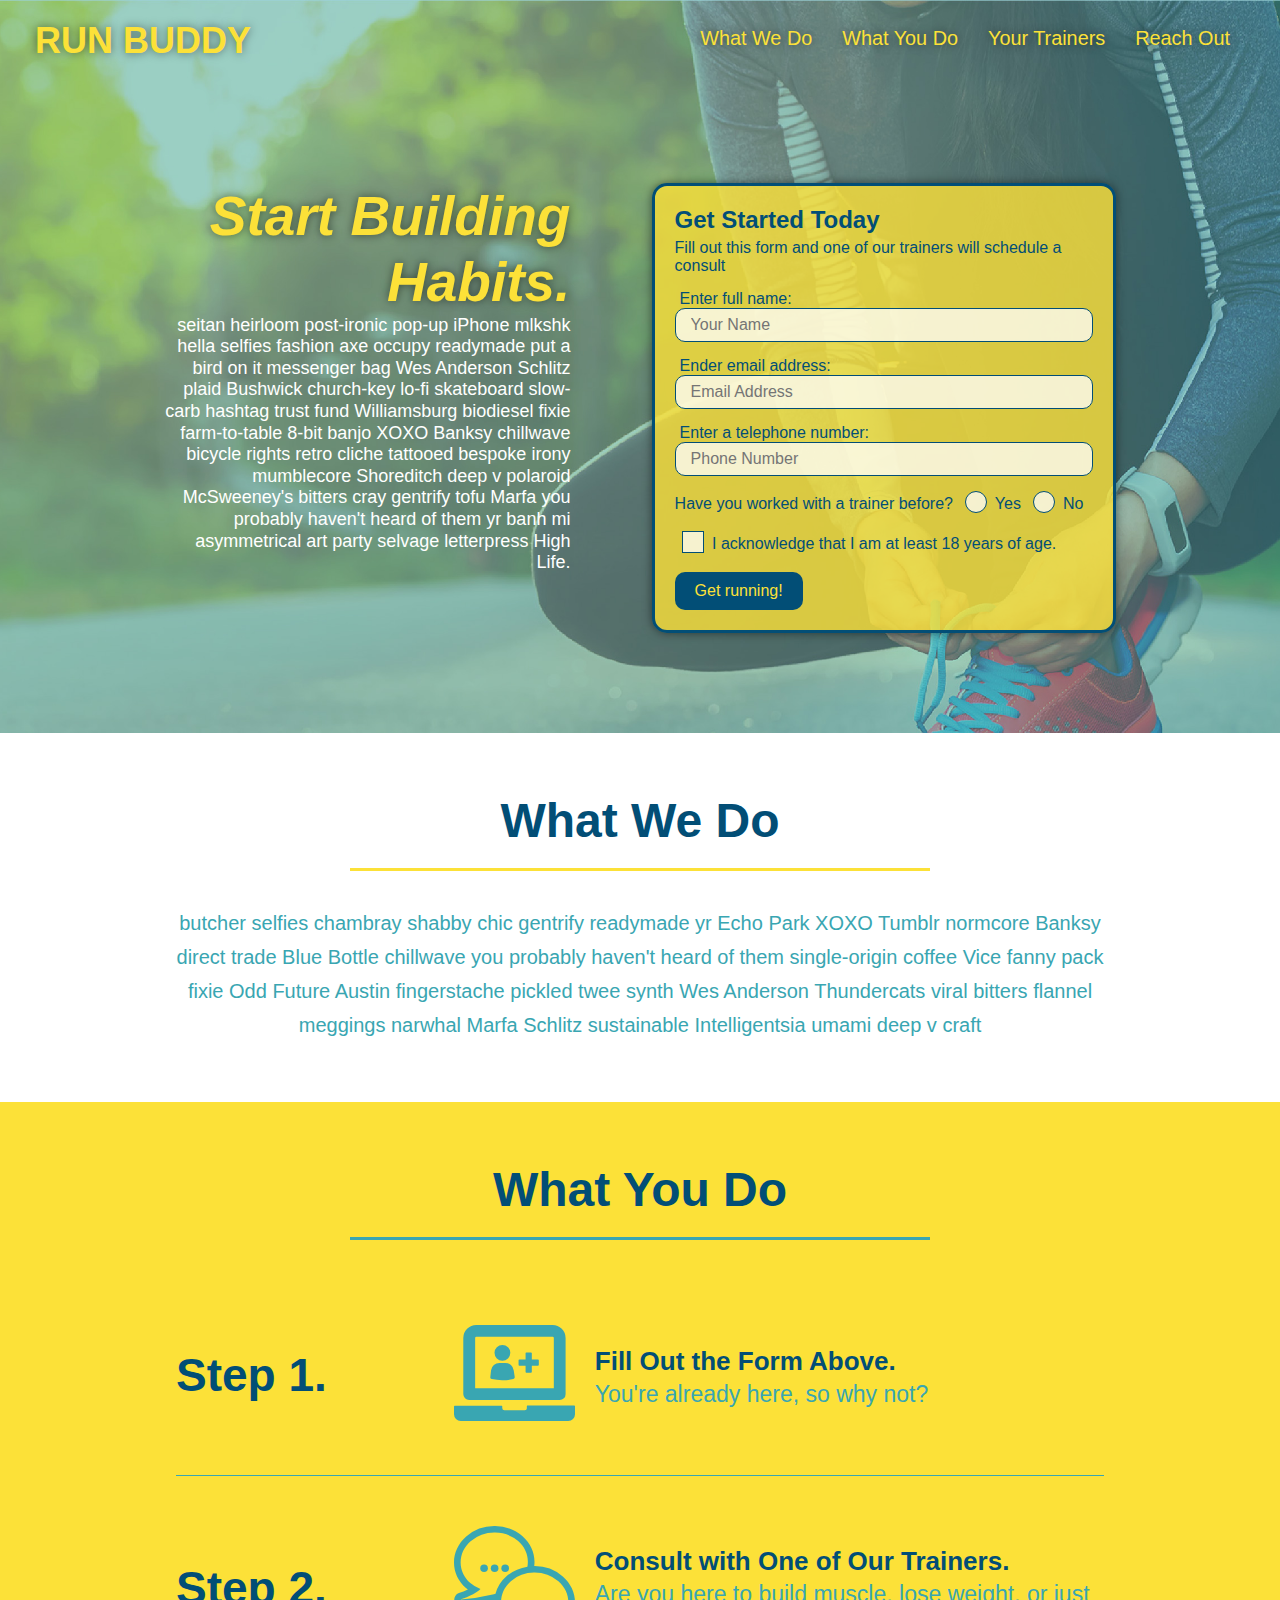
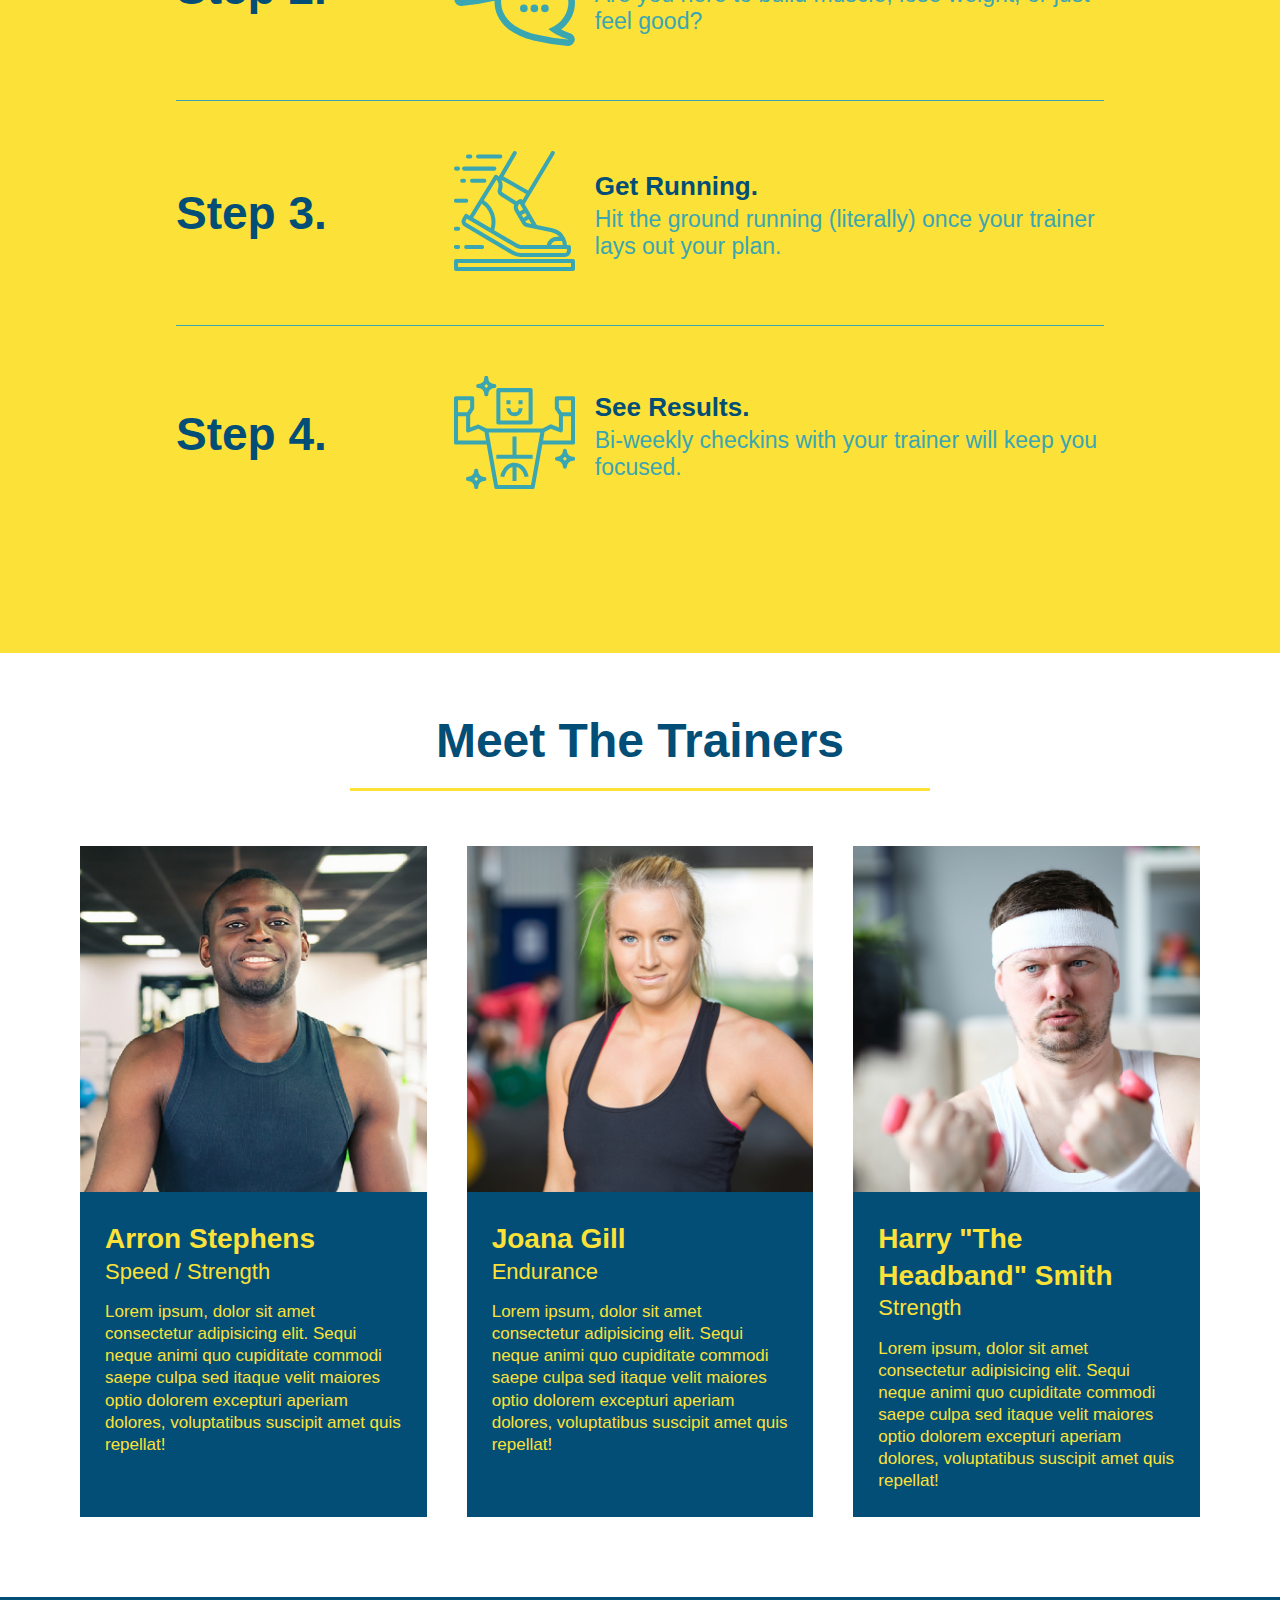
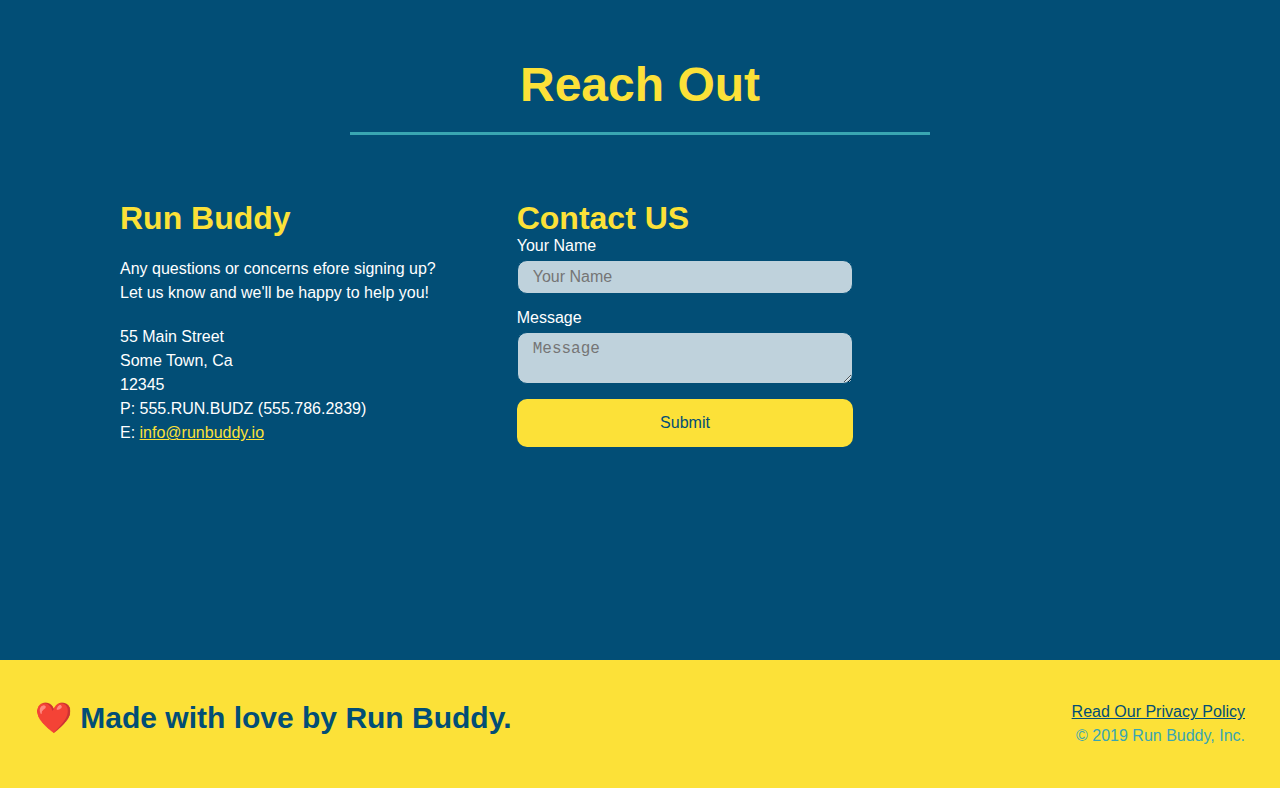
<file: index.html>
<!DOCTYPE html>
<html lang="en">
  <head>
    <meta charset="UTF-8" />
    <meta name="viewport" content="width=device-width, initial-scale=1.0" />
    <title>RUN BUDDY</title>
    <link rel="stylesheet" href="./assets/css/style.css" />
  </head>
  
  <body>
    <!-- navigation -->
    <header>
      <h1>
        <a href="/">RUN BUDDY</a>
      </h1>
      <nav>
        <!-- unordered list element -->
        <ul>
          <!-- list item element -->
          <li>
            <!-- anchor element -->
            <a href="#what-we-do">What We Do</a>
          </li>
          <li>
            <a href="#what-you-do">What You Do</a>
          </li>
          <li>
            <a href="#meet-your-trainers">Your Trainers</a>
          </li>
          <li>
            <a href="#reach-out">Reach Out</a>
          </li>
        </ul>
      </nav>
    </header>

    <!-- hero/jumbotron -->
    <section class="hero">
      <div class="hero-cta">
        <h2>Start Building Habits.</h2>
        <p>
          seitan heirloom post-ironic pop-up iPhone mlkshk 
          hella selfies fashion axe occupy readymade put a 
          bird on it messenger bag Wes Anderson Schlitz plaid 
          Bushwick church-key lo-fi skateboard slow-carb 
          hashtag trust fund Williamsburg biodiesel fixie 
          farm-to-table 8-bit banjo XOXO Banksy chillwave 
          bicycle rights retro cliche tattooed bespoke irony 
          mumblecore Shoreditch deep v polaroid McSweeney's 
          bitters cray gentrify tofu Marfa you probably haven't 
          heard of them yr banh mi asymmetrical art party selvage 
          letterpress High Life.
        </p>
      </div>
      <div class="hero-form">
        <h3>Get Started Today</h3>
        <p>Fill out this form and one of our trainers will schedule a consult</p>
        <!-- Add form element -->
        <form>
          <label for="name">Enter full name:</label>
          <input type="text" placeholder="Your Name" name="name" id="name" class="form-input"/>
          <label for="email">Ender email address:</label>
          <input type="email" placeholder="Email Address" name="email" id="email" class="form-input"/>
          <label for="phone">Enter a telephone number:</label>
          <input type="tel" placeholder="Phone Number" name="phone" id="phone" class="form-input"/>
          <p>
            Have you worked with a trainer before?
            <span class="radio-wrapper">
              <input type="radio" name="trainer-confirm" id="trainer-yes" />
              <label for="trainer-yes">Yes</label>
            </span> 
            <span class="radio-wrapper">
              <input type="radio" name="trainer-confirm" id="trainer-no" />
              <label for="trainer-no">No</label>
            </span>
          </p>
          <p>
            <span class="checkbox-wrapper">
              <input type="checkbox" name="age-confirm" id="over-18-checkbox">
              <label for="over-18-checkbox">I acknowledge that I am at least 18 years of age.</label>
            </span>
          </p>
          <button type="submit">
            Get running!
          </button>
        </form>
      </div>
    </section> <!-- hero -->

    <!-- "what we do" section -->
    <section id="what-we-do" class="intro">
      <div class="flex-row">
        <h2 class="section-title primary-border">What We Do</h2>
      </div>
      
      <div class="flex-row">
        <p>
          butcher selfies chambray shabby chic gentrify readymade yr Echo Park XOXO Tumblr normcore Banksy direct trade Blue Bottle chillwave you probably haven't heard of them single-origin coffee Vice fanny pack fixie Odd Future Austin fingerstache pickled twee synth Wes Anderson Thundercats viral bitters flannel meggings narwhal Marfa Schlitz sustainable Intelligentsia umami deep v craft
        </p>
      </div>
      
    </section> 

    <!-- "what you do" section -->
    <section id="what-you-do" class="steps">
      <div class="flex-row">
        <h2 class="section-title secondary-border">What You Do</h2>
      </div>
      
      <div class="step">
        <h3> Step 1.</h3>
        <div class="step-info">
          <div class="step-img">
            <img src="./assets/images/step-1.svg" alt="" />
          </div>
          <div class="step-text">
            <h4>Fill Out the Form Above.</h4>
            <p>You're already here, so why not?</p>
          </div>
        </div>
      </div>

      <div class="step">
        <h3> Step 2.</h3>
        <div class="step-info">
          <div class="step-img">
            <img src="./assets/images/step-2.svg" alt="" />
          </div>
          <div class="step-text">
            <h4>Consult with One of Our Trainers.</h4>
            <p>Are you here to build muscle, lose weight, or just feel good?</p>
          </div>
        </div>
      </div>

      <div class="step">
        <h3> Step 3.</h3>
        <div class="step-info">
          <div class="step-img">
            <img src="./assets/images/step-3.svg" alt="" />
          </div>
          <div class="step-text">
            <h4>Get Running.</h4>
            <p>Hit the ground running (literally) once your trainer lays out your plan.</p>
          </div>
        </div>
      </div>

      <div class="step">
        <h3> Step 4.</h3>
        <div class="step-info">
          <div class="step-img">
            <img src="./assets/images/step-4.svg" alt="" />
          </div>
          <div class="step-text">
            <h4>See Results.</h4>
            <p>Bi-weekly checkins with your trainer will keep you focused.</p>
          </div>
        </div>
      </div>
    </section>

    <!-- "meet the trainers" section -->
    <section id="meet-your-trainers">
      <div class="flex-row">
        <h2 class="section-title primary-border">Meet The Trainers</h2>
      </div>
      
      <!-- first trainer bio -->
      <div class="trainers">
        <article class="trainer">
          <img src="./assets/images/trainer-1.jpg" alt="Arron Stephense in his workout clothes, ready to pump iron" />
          <div class="trainer-bio">
            <h3 class="trainer-name">Arron Stephens</h3>
            <h4 class="trainer-role">Speed / Strength</h4>
            <p>
              Lorem ipsum, dolor sit amet consectetur adipisicing elit. Sequi neque animi quo cupiditate commodi saepe culpa sed
        itaque velit maiores optio dolorem excepturi aperiam dolores, voluptatibus suscipit amet quis repellat!
            </p>
          </div>
        </article>
        <!-- second trainer bio -->
        <article class="trainer">
          <img src="./assets/images/trainer-2.jpg" alt="Joanna Gill cooling off after a workout" />
          <div class="trainer-bio">
            <h3 class="trainer-name">Joana Gill</h3>
            <h4 class="trainer-role">Endurance</h4>
            <p>
              Lorem ipsum, dolor sit amet consectetur adipisicing elit. Sequi neque animi quo cupiditate commodi saepe culpa sed
        itaque velit maiores optio dolorem excepturi aperiam dolores, voluptatibus suscipit amet quis repellat!
            </p>
          </div>
        </article>
        <!-- third trainer bio -->
        <article class="trainer">
          <img src="./assets/images/trainer-3.jpg" alt="Harry Smith wearing a headband and lifting comically small pink weights" />
          <div class="trainer-bio">
            <h3 class="trainer-name">Harry "The Headband" Smith</h3>
            <h4 class="trainer-role">Strength</h4>
            <p>
              Lorem ipsum, dolor sit amet consectetur adipisicing elit. Sequi neque animi quo cupiditate commodi saepe culpa sed
        itaque velit maiores optio dolorem excepturi aperiam dolores, voluptatibus suscipit amet quis repellat!
            </p>
          </div>
        </article>
      </div>
    </section>

    <!-- "reach out section" -->
    <section id="reach-out" class="contact">
      <div class="flex-row">
        <h2 class="section-title secondary-border">Reach Out</h2>
      </div>
      
      <div class="contact-info">

        <div>
          <h3>Run Buddy</h3>
          <p>
            Any questions or concerns efore signing up?
            <br />
            Let us know and we'll be happy to help you!
          </p>
          <address>
            55 Main Street <br />
            Some Town, Ca <br />
            12345<br />
            P: 555.RUN.BUDZ (555.786.2839)<br />
            E: <a href="mailto:info@runbuddy.io">info@runbuddy.io</a>
          </address>
        </div>

        <div class="contact-form">
          <h3>Contact US</h3>
          <form>
            <label for="contact-name">Your Name</label>
            <input type="text" id="contact-name" placeholder="Your Name" />

            <label for="contact-message">Message</label>
            <textarea id="contact-message" placeholder="Message" ></textarea>

            <button type="submit">Submit</button>
          </form>
        </div>

        <iframe src="https://www.google.com/maps/embed?pb=!1m18!1m12!1m3!1d3244.2059412097415!2d-82.553273284232!3d35.5979862421392!2m3!1f0!2f0!3f0!3m2!1i1024!2i768!4f13.1!3m3!1m2!1s0x8859f4a80022a683%3A0xe86f3b9057278d6d!2s60%20N%20Market%20St%2C%20Asheville%2C%20NC%2028801!5e0!3m2!1sen!2sus!4v1649779662524!5m2!1sen!2sus"
        style="border:0;" 
        allowfullscreen="" 
        loading="lazy" 
        referrerpolicy="no-referrer-when-downgrade">
        </iframe>

      </div>
    </section>

    <!-- footer -->
    <footer>
      <h2>❤️ Made with love by Run Buddy.</h2>
      <div>
        <a href="./privacy-policy.html">Read Our Privacy Policy</a><br />
        &copy; 2019 Run Buddy, Inc.
      </div>
    </footer>
  </body>
</html>
</file>
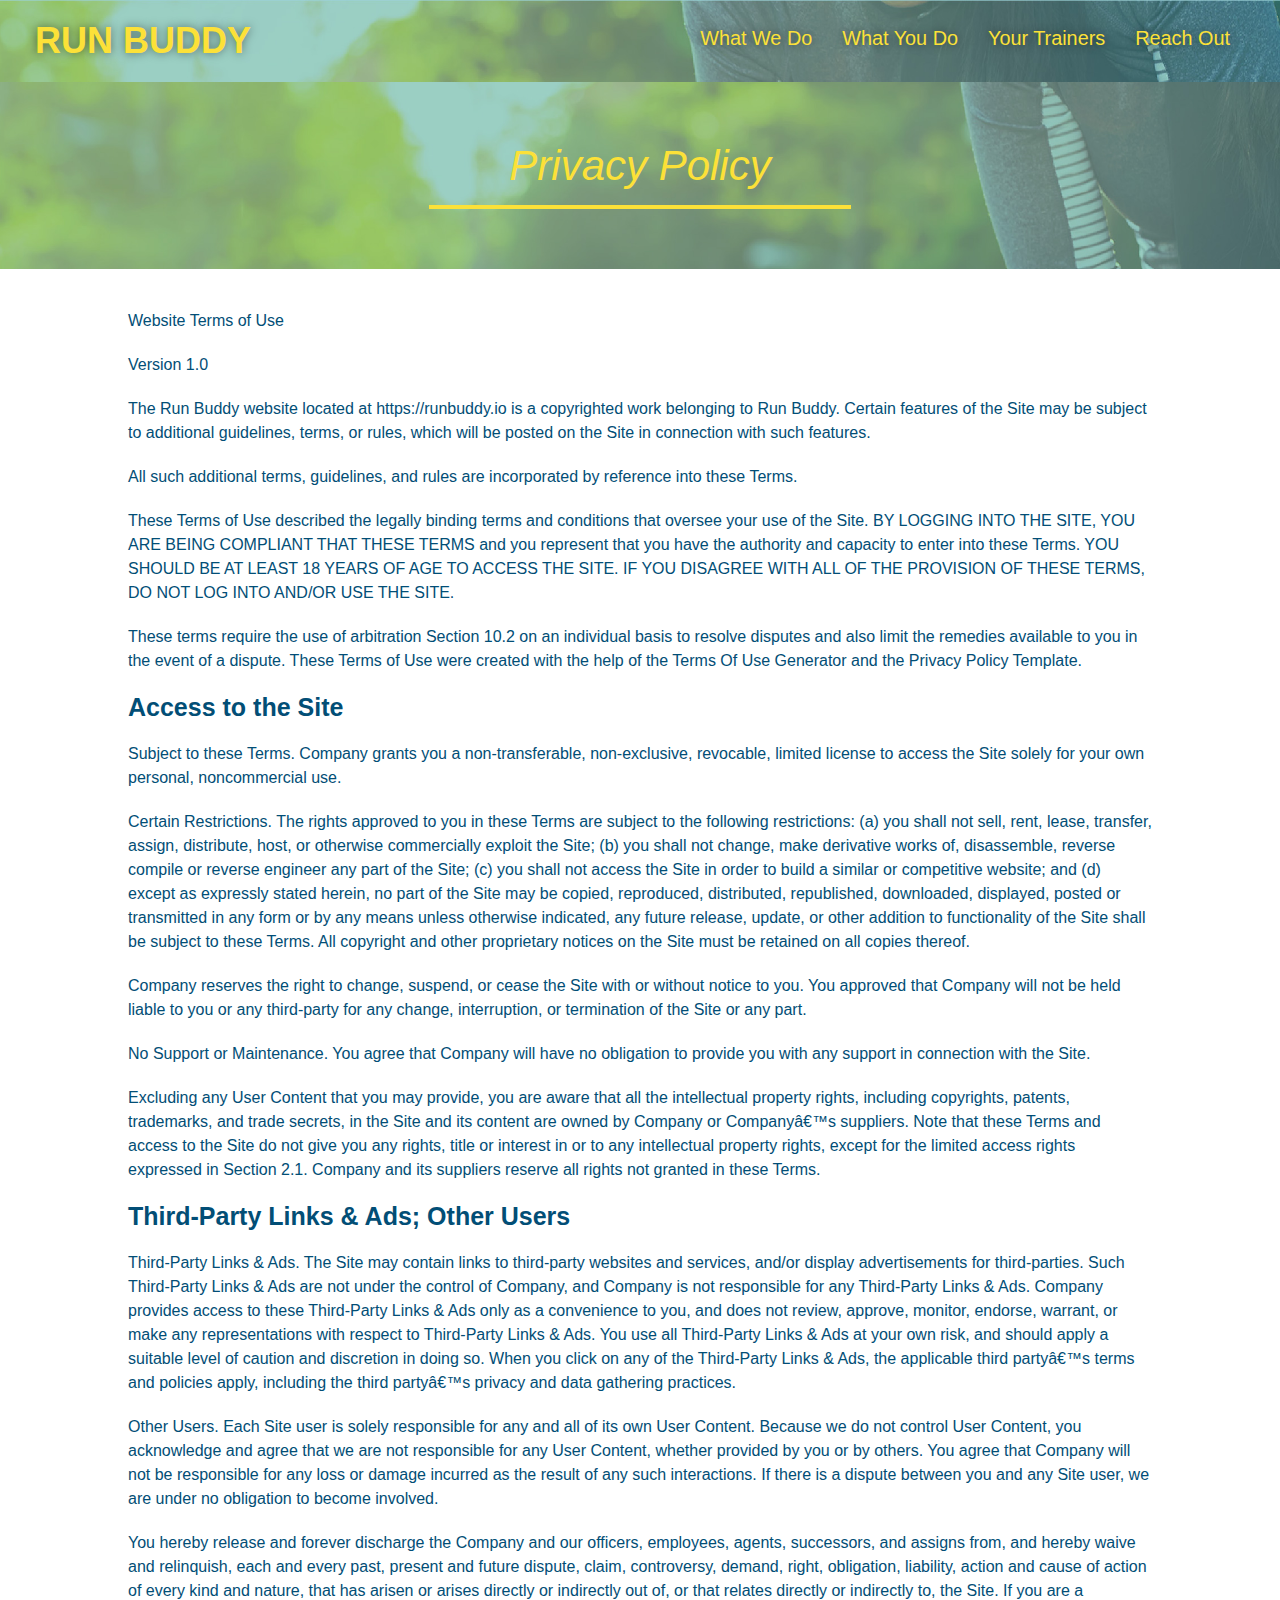
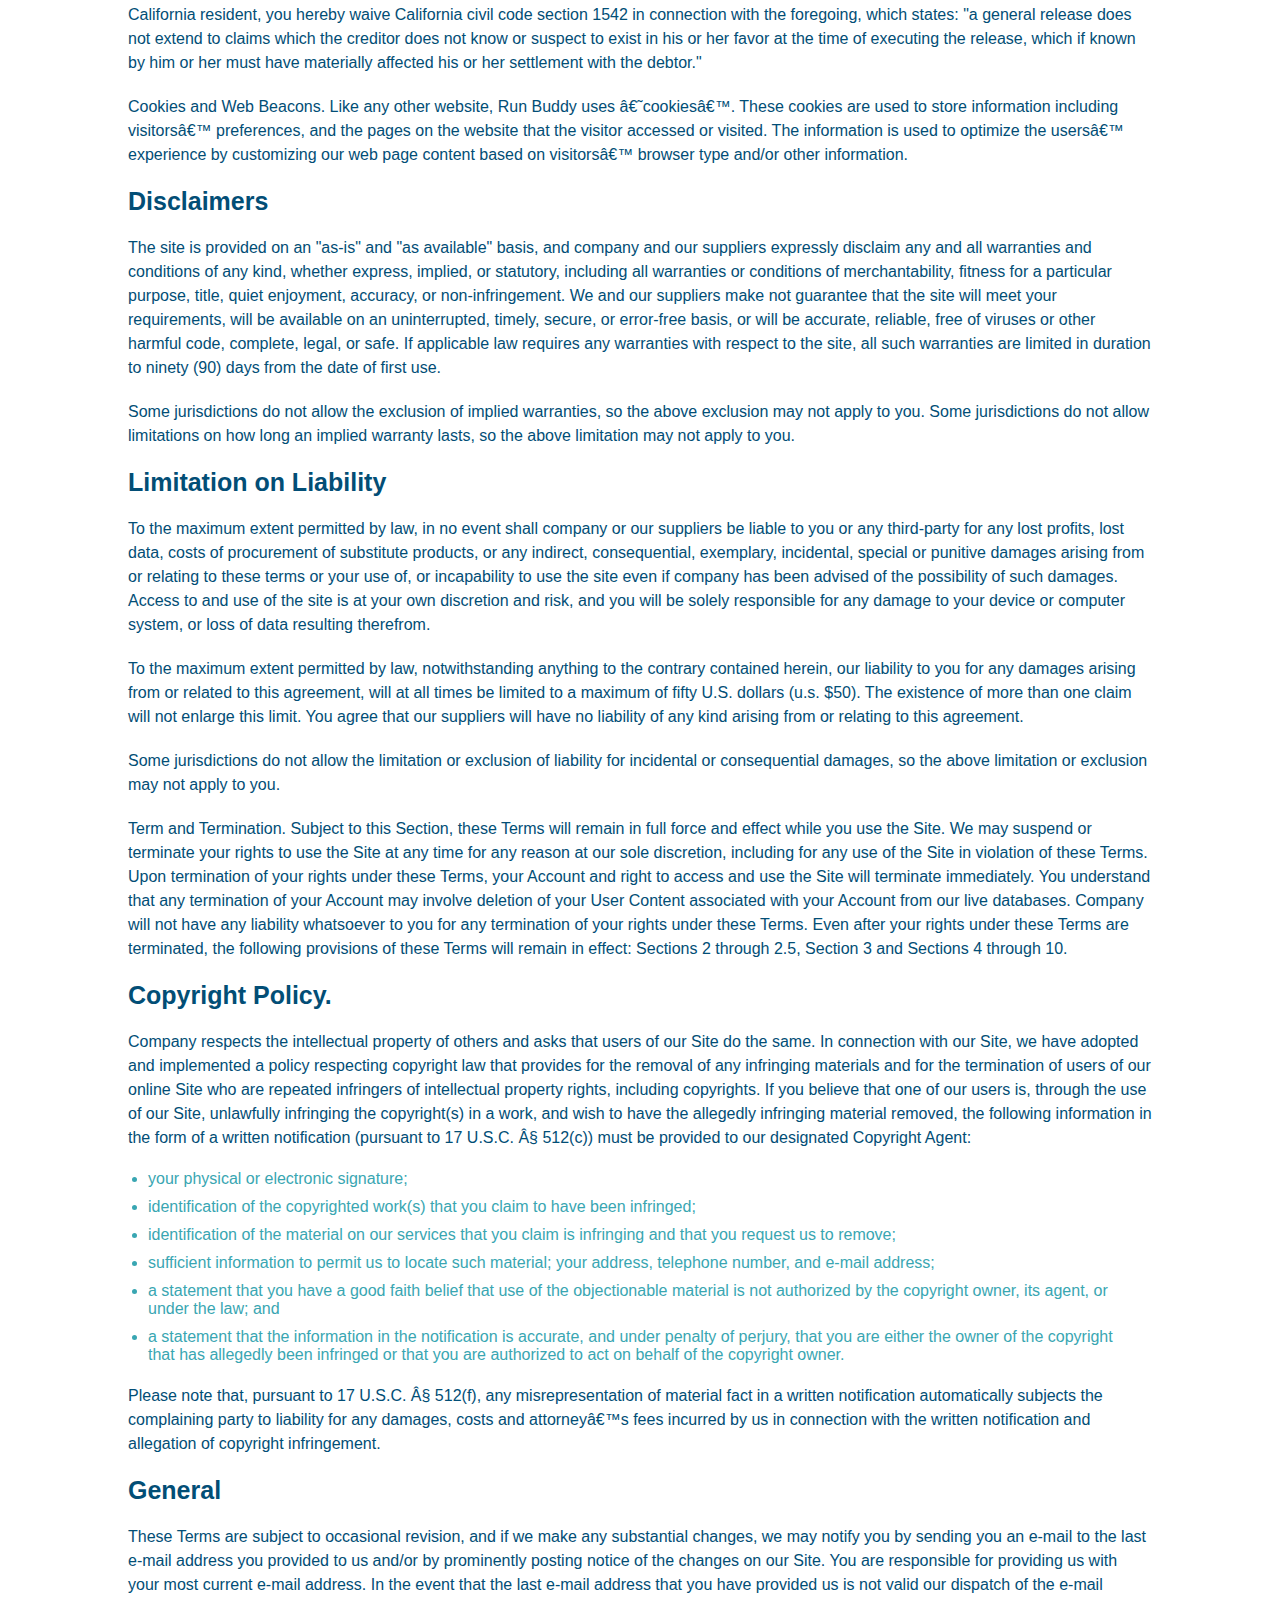
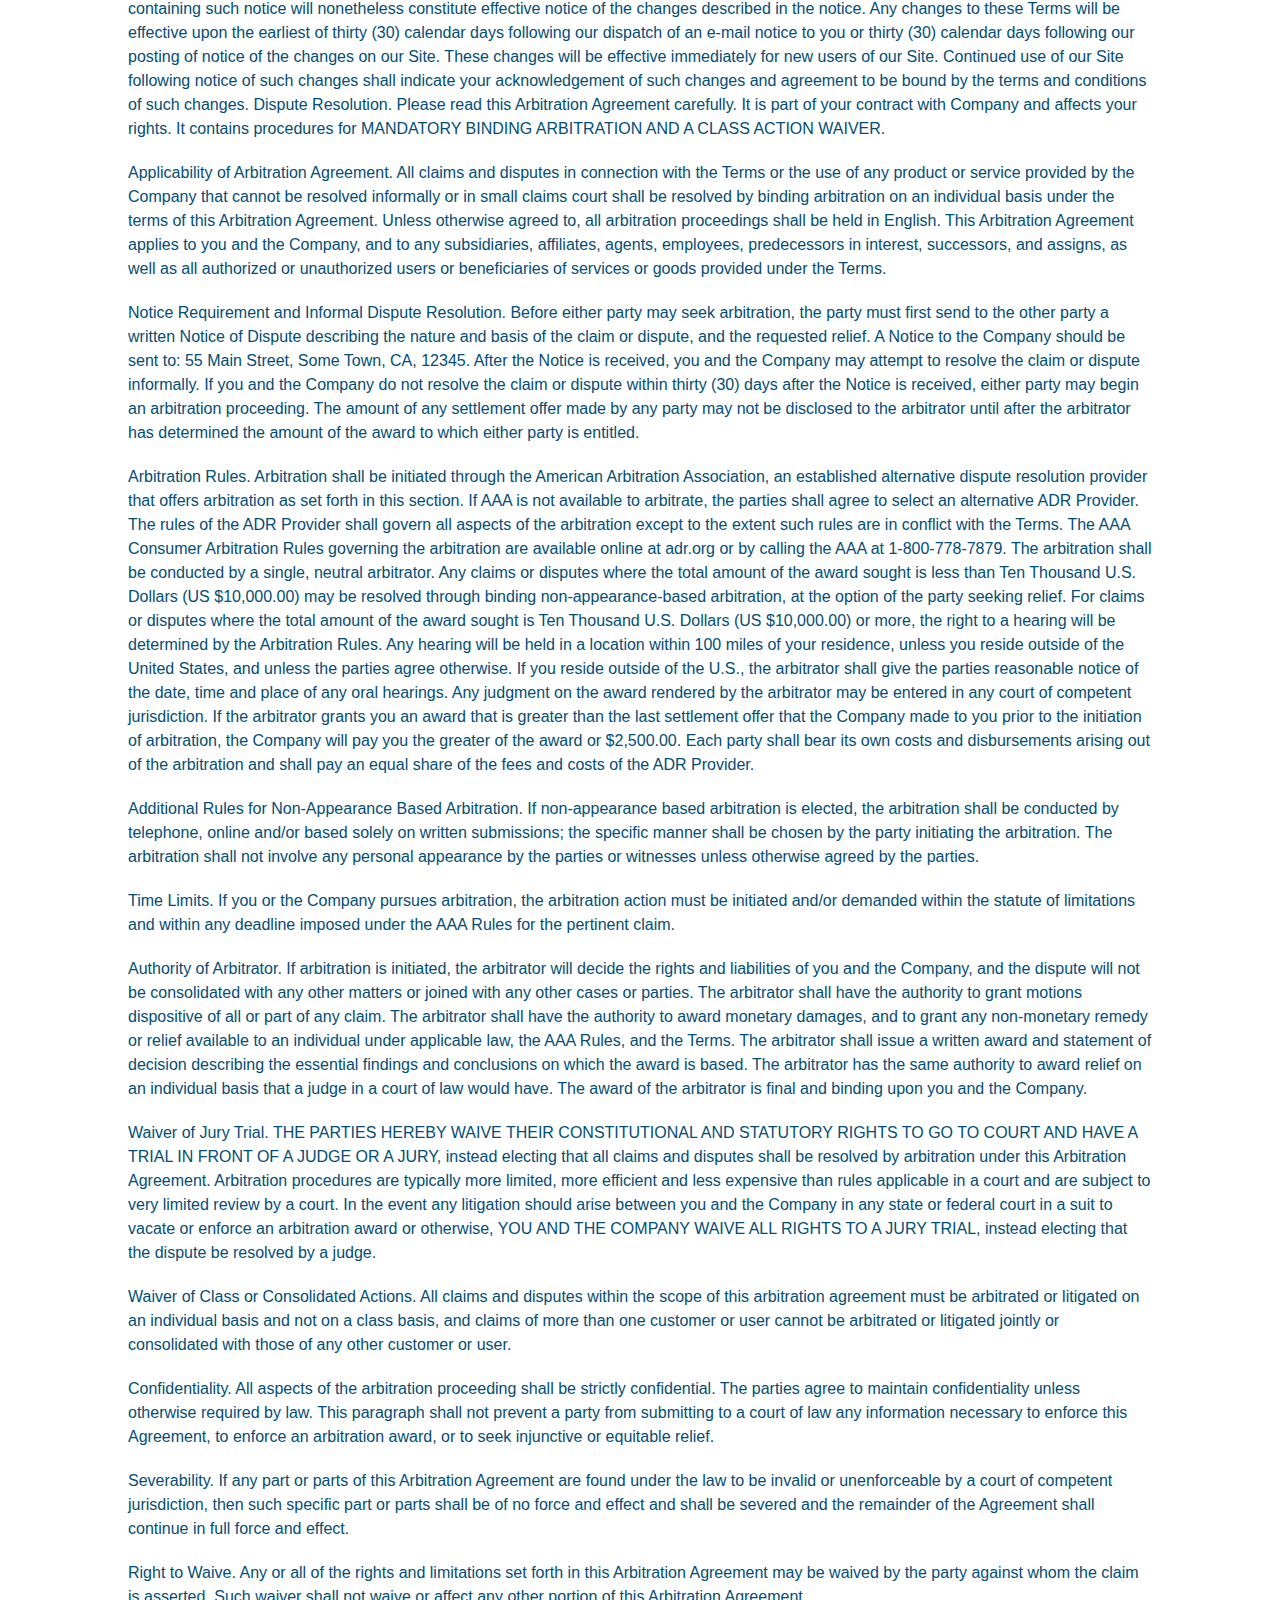
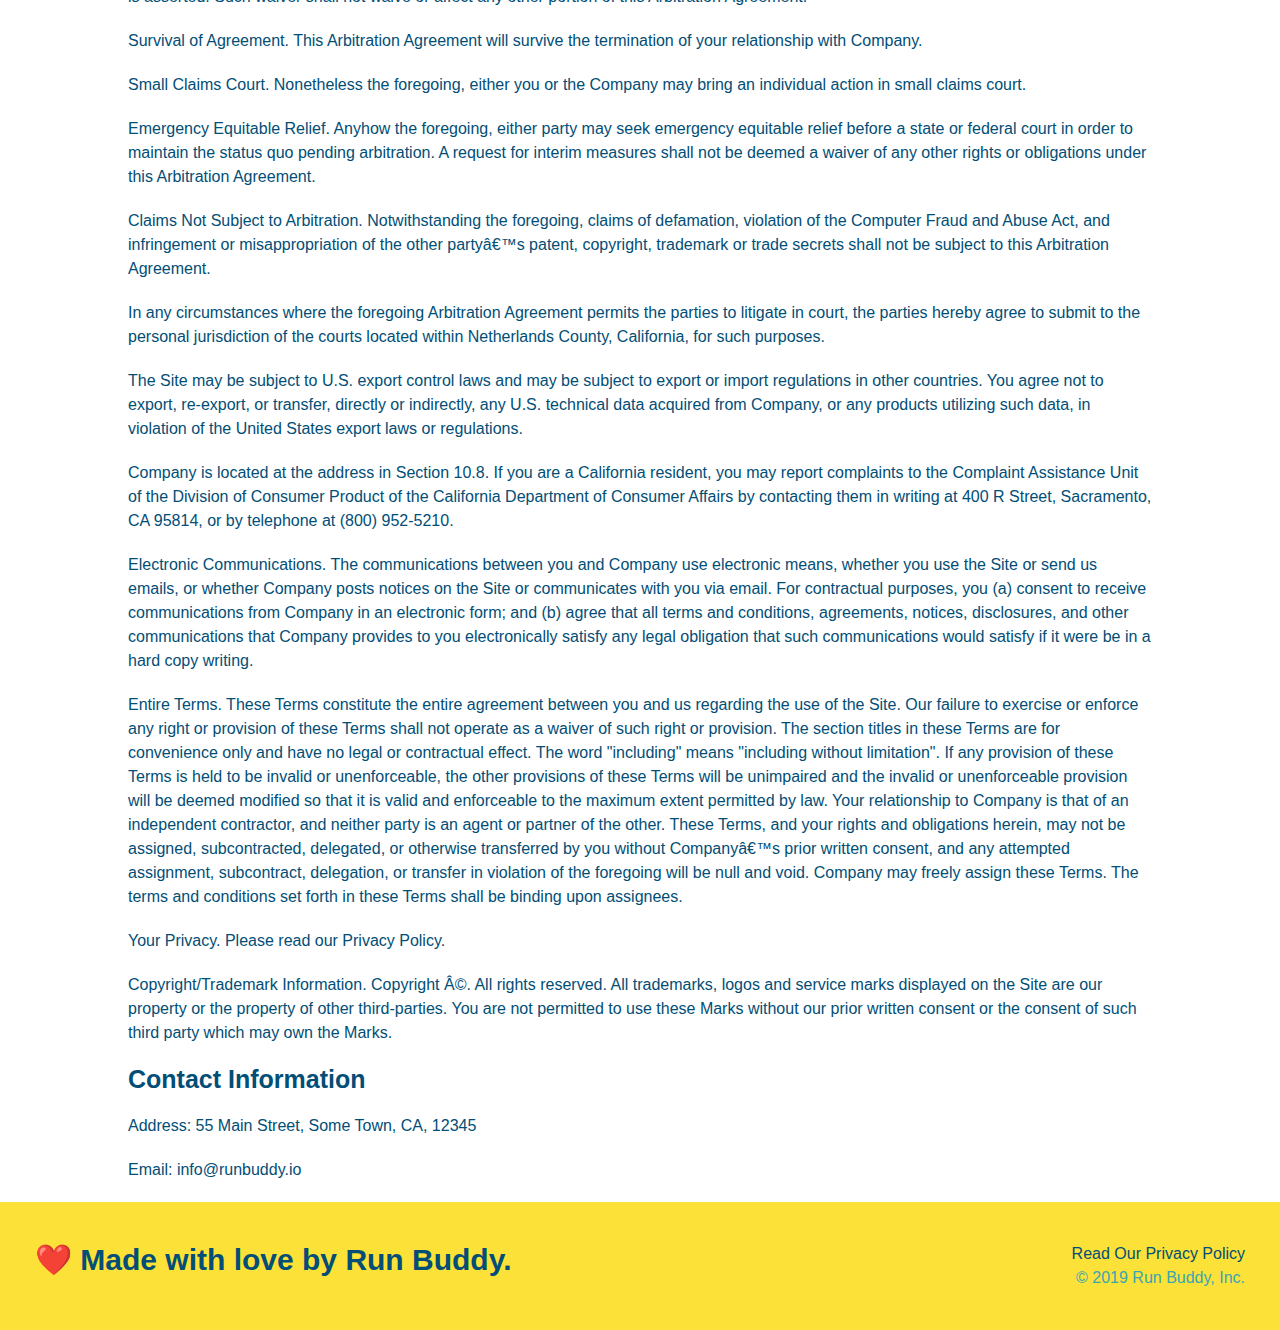
<file: privacy-policy.html>
<!DOCTYPE html>
<html lang="eng">
  <head>
    <meta charset="utf-8">
    <meta name="viewport" content="width=device-width, initial-scale=1.0" />
    <title>Privacy Policy - Run Buddy</title>
    <link rel="stylesheet" href="./assets/css/style.css" />
    <link rel="stylesheet" href="./assets/css/secondary-styles.css" />
  </head>
  <body>
    <!-- header -->
    <header>
      <h1>
        <a href="/">RUN BUDDY</a>
      </h1>
      <nav>
        <!-- unordered list element -->
        <ul>
          <!-- list item element -->
          <li>
            <!-- anchor element -->
            <a href="./index.html#what-we-do">What We Do</a>
          </li>
          <li>
            <a href="./index.html#what-you-do">What You Do</a>
          </li>
          <li>
            <a href="./index.html#meet-your-trainers">Your Trainers</a>
          </li>
          <li>
            <a href="./index.html#reach-out">Reach Out</a>
          </li>
        </ul>
      </nav>
    </header>
    <!-- hero -->
    <section class="hero">
      <h2 class="page-title">
        Privacy Policy
      </h2>
    </section>
    <article class="secondary-content">
      <p>
        Website Terms of Use
      </p>

      <p>
        Version 1.0
      </p>

      <p>
        The Run Buddy website located at https://runbuddy.io is a copyrighted work belonging to Run Buddy. Certain
        features of the Site may be subject to additional guidelines, terms, or rules, which will be posted on the Site
        in connection with such features.
      </p>

      <p>
        All such additional terms, guidelines, and rules are incorporated by reference into these Terms.
      </p>

      <p>
        These Terms of Use described the legally binding terms and conditions that oversee your use of the Site. BY
        LOGGING INTO THE SITE, YOU ARE BEING COMPLIANT THAT THESE TERMS and you represent that you have the authority
        and capacity to enter into these Terms. YOU SHOULD BE AT LEAST 18 YEARS OF AGE TO ACCESS THE SITE. IF YOU
        DISAGREE WITH ALL OF THE PROVISION OF THESE TERMS, DO NOT LOG INTO AND/OR USE THE SITE.
      </p>

      <p>
        These terms require the use of arbitration Section 10.2 on an individual basis to resolve disputes and also
        limit the remedies available to you in the event of a dispute. These Terms of Use were created with the help of
        the Terms Of Use Generator and the Privacy Policy Template.
      </p>

      <h3>
        Access to the Site
      </h3>

      <p>
        Subject to these Terms. Company grants you a non-transferable, non-exclusive, revocable, limited license to
        access the Site solely for your own personal, noncommercial use.
      </p>

      <p>
        Certain Restrictions. The rights approved to you in these Terms are subject to the following restrictions: (a)
        you shall not sell, rent, lease, transfer, assign, distribute, host, or otherwise commercially exploit the Site;
        (b) you shall not change, make derivative works of, disassemble, reverse compile or reverse engineer any part of
        the Site; (c) you shall not access the Site in order to build a similar or competitive website; and (d) except
        as expressly stated herein, no part of the Site may be copied, reproduced, distributed, republished, downloaded,
        displayed, posted or transmitted in any form or by any means unless otherwise indicated, any future release,
        update, or other addition to functionality of the Site shall be subject to these Terms. All copyright and other
        proprietary notices on the Site must be retained on all copies thereof.
      </p>

      <p>
        Company reserves the right to change, suspend, or cease the Site with or without notice to you. You approved
        that Company will not be held liable to you or any third-party for any change, interruption, or termination of
        the Site or any part.
      </p>

      <p>
        No Support or Maintenance. You agree that Company will have no obligation to provide you with any support in
        connection with the Site.
      </p>

      <p>
        Excluding any User Content that you may provide, you are aware that all the intellectual property rights,
        including copyrights, patents, trademarks, and trade secrets, in the Site and its content are owned by Company
        or Companyâ€™s suppliers. Note that these Terms and access to the Site do not give you any rights, title or
        interest in or to any intellectual property rights, except for the limited access rights expressed in Section
        2.1. Company and its suppliers reserve all rights not granted in these Terms.
      </p>

      <h3>
        Third-Party Links & Ads; Other Users
      </h3>

      <p>
        Third-Party Links & Ads. The Site may contain links to third-party websites and services, and/or display
        advertisements for third-parties. Such Third-Party Links & Ads are not under the control of Company, and Company
        is not responsible for any Third-Party Links & Ads. Company provides access to these Third-Party Links & Ads
        only as a convenience to you, and does not review, approve, monitor, endorse, warrant, or make any
        representations with respect to Third-Party Links & Ads. You use all Third-Party Links & Ads at your own risk,
        and should apply a suitable level of caution and discretion in doing so. When you click on any of the
        Third-Party Links & Ads, the applicable third partyâ€™s terms and policies apply, including the third partyâ€™s
        privacy and data gathering practices.
      </p>

      <p>
        Other Users. Each Site user is solely responsible for any and all of its own User Content. Because we do not
        control User Content, you acknowledge and agree that we are not responsible for any User Content, whether
        provided by you or by others. You agree that Company will not be responsible for any loss or damage incurred as
        the result of any such interactions. If there is a dispute between you and any Site user, we are under no
        obligation to become involved.
      </p>

      <p>
        You hereby release and forever discharge the Company and our officers, employees, agents, successors, and
        assigns from, and hereby waive and relinquish, each and every past, present and future dispute, claim,
        controversy, demand, right, obligation, liability, action and cause of action of every kind and nature, that has
        arisen or arises directly or indirectly out of, or that relates directly or indirectly to, the Site. If you are
        a California resident, you hereby waive California civil code section 1542 in connection with the foregoing,
        which states: "a general release does not extend to claims which the creditor does not know or suspect to exist
        in his or her favor at the time of executing the release, which if known by him or her must have materially
        affected his or her settlement with the debtor."
      </p>

      <p>
        Cookies and Web Beacons. Like any other website, Run Buddy uses â€˜cookiesâ€™. These cookies are used to store
        information including visitorsâ€™ preferences, and the pages on the website that the visitor accessed or visited.
        The information is used to optimize the usersâ€™ experience by customizing our web page content based on visitorsâ€™
        browser type and/or other information.
      </p>

      <h3>
        Disclaimers
      </h3>

      <p>
        The site is provided on an "as-is" and "as available" basis, and company and our suppliers expressly disclaim
        any and all warranties and conditions of any kind, whether express, implied, or statutory, including all
        warranties or conditions of merchantability, fitness for a particular purpose, title, quiet enjoyment, accuracy,
        or non-infringement. We and our suppliers make not guarantee that the site will meet your requirements, will be
        available on an uninterrupted, timely, secure, or error-free basis, or will be accurate, reliable, free of
        viruses or other harmful code, complete, legal, or safe. If applicable law requires any warranties with respect
        to the site, all such warranties are limited in duration to ninety (90) days from the date of first use.
      </p>

      <p>
        Some jurisdictions do not allow the exclusion of implied warranties, so the above exclusion may not apply to
        you. Some jurisdictions do not allow limitations on how long an implied warranty lasts, so the above limitation
        may not apply to you.
      </p>

      <h3>
        Limitation on Liability
      </h3>

      <p>
        To the maximum extent permitted by law, in no event shall company or our suppliers be liable to you or any
        third-party for any lost profits, lost data, costs of procurement of substitute products, or any indirect,
        consequential, exemplary, incidental, special or punitive damages arising from or relating to these terms or
        your use of, or incapability to use the site even if company has been advised of the possibility of such
        damages. Access to and use of the site is at your own discretion and risk, and you will be solely responsible
        for any damage to your device or computer system, or loss of data resulting therefrom.
      </p>

      <p>
        To the maximum extent permitted by law, notwithstanding anything to the contrary contained herein, our liability
        to you for any damages arising from or related to this agreement, will at all times be limited to a maximum of
        fifty U.S. dollars (u.s. $50). The existence of more than one claim will not enlarge this limit. You agree that
        our suppliers will have no liability of any kind arising from or relating to this agreement.
      </p>

      <p>
        Some jurisdictions do not allow the limitation or exclusion of liability for incidental or consequential
        damages, so the above limitation or exclusion may not apply to you.
      </p>

      <p>
        Term and Termination. Subject to this Section, these Terms will remain in full force and effect while you use
        the Site. We may suspend or terminate your rights to use the Site at any time for any reason at our sole
        discretion, including for any use of the Site in violation of these Terms. Upon termination of your rights under
        these Terms, your Account and right to access and use the Site will terminate immediately. You understand that
        any termination of your Account may involve deletion of your User Content associated with your Account from our
        live databases. Company will not have any liability whatsoever to you for any termination of your rights under
        these Terms. Even after your rights under these Terms are terminated, the following provisions of these Terms
        will remain in effect: Sections 2 through 2.5, Section 3 and Sections 4 through 10.
      </p>

      <h3>
        Copyright Policy.
      </h3>

      <p>
        Company respects the intellectual property of others and asks that users of our Site do the same. In connection
        with our Site, we have adopted and implemented a policy respecting copyright law that provides for the removal
        of any infringing materials and for the termination of users of our online Site who are repeated infringers of
        intellectual property rights, including copyrights. If you believe that one of our users is, through the use of
        our Site, unlawfully infringing the copyright(s) in a work, and wish to have the allegedly infringing material
        removed, the following information in the form of a written notification (pursuant to 17 U.S.C. Â§ 512(c)) must
        be provided to our designated Copyright Agent:
      </p>

      <ul>
        <li>
          your physical or electronic signature;
        </li>
        <li>
          identification of the copyrighted work(s) that you claim to have been infringed;
        </li>
        <li>
          identification of the material on our services that you claim is infringing and that you request us to remove;
        </li>
        <li>
          sufficient information to permit us to locate such material; your address, telephone number, and e-mail
          address;
        </li>
        <li>
          a statement that you have a good faith belief that use of the objectionable material is not authorized by the
          copyright owner, its agent, or under the law; and
        </li>
        <li>
          a statement that the information in the notification is accurate, and under penalty of perjury, that you are
          either the owner of the copyright that has allegedly been infringed or that you are authorized to act on
          behalf of the copyright owner.
        </li>
      </ul>

      <p>
        Please note that, pursuant to 17 U.S.C. Â§ 512(f), any misrepresentation of material fact in a written
        notification automatically subjects the complaining party to liability for any damages, costs and attorneyâ€™s
        fees incurred by us in connection with the written notification and allegation of copyright infringement.
      </p>

      <h3>
        General
      </h3>

      <p>
        These Terms are subject to occasional revision, and if we make any substantial changes, we may notify you by
        sending you an e-mail to the last e-mail address you provided to us and/or by prominently posting notice of the
        changes on our Site. You are responsible for providing us with your most current e-mail address. In the event
        that the last e-mail address that you have provided us is not valid our dispatch of the e-mail containing such
        notice will nonetheless constitute effective notice of the changes described in the notice. Any changes to these
        Terms will be effective upon the earliest of thirty (30) calendar days following our dispatch of an e-mail
        notice to you or thirty (30) calendar days following our posting of notice of the changes on our Site. These
        changes will be effective immediately for new users of our Site. Continued use of our Site following notice of
        such changes shall indicate your acknowledgement of such changes and agreement to be bound by the terms and
        conditions of such changes. Dispute Resolution. Please read this Arbitration Agreement carefully. It is part of
        your contract with Company and affects your rights. It contains procedures for MANDATORY BINDING ARBITRATION AND
        A CLASS ACTION WAIVER.
      </p>

      <p>
        Applicability of Arbitration Agreement. All claims and disputes in connection with the Terms or the use of any
        product or service provided by the Company that cannot be resolved informally or in small claims court shall be
        resolved by binding arbitration on an individual basis under the terms of this Arbitration Agreement. Unless
        otherwise agreed to, all arbitration proceedings shall be held in English. This Arbitration Agreement applies to
        you and the Company, and to any subsidiaries, affiliates, agents, employees, predecessors in interest,
        successors, and assigns, as well as all authorized or unauthorized users or beneficiaries of services or goods
        provided under the Terms.
      </p>

      <p>
        Notice Requirement and Informal Dispute Resolution. Before either party may seek arbitration, the party must
        first send to the other party a written Notice of Dispute describing the nature and basis of the claim or
        dispute, and the requested relief. A Notice to the Company should be sent to: 55 Main Street, Some Town, CA,
        12345. After the Notice is received, you and the Company may attempt to resolve the claim or dispute informally.
        If you and the Company do not resolve the claim or dispute within thirty (30) days after the Notice is received,
        either party may begin an arbitration proceeding. The amount of any settlement offer made by any party may not
        be disclosed to the arbitrator until after the arbitrator has determined the amount of the award to which either
        party is entitled.
      </p>

      <p>
        Arbitration Rules. Arbitration shall be initiated through the American Arbitration Association, an established
        alternative dispute resolution provider that offers arbitration as set forth in this section. If AAA is not
        available to arbitrate, the parties shall agree to select an alternative ADR Provider. The rules of the ADR
        Provider shall govern all aspects of the arbitration except to the extent such rules are in conflict with the
        Terms. The AAA Consumer Arbitration Rules governing the arbitration are available online at adr.org or by
        calling the AAA at 1-800-778-7879. The arbitration shall be conducted by a single, neutral arbitrator. Any
        claims or disputes where the total amount of the award sought is less than Ten Thousand U.S. Dollars (US
        $10,000.00) may be resolved through binding non-appearance-based arbitration, at the option of the party seeking
        relief. For claims or disputes where the total amount of the award sought is Ten Thousand U.S. Dollars (US
        $10,000.00) or more, the right to a hearing will be determined by the Arbitration Rules. Any hearing will be
        held in a location within 100 miles of your residence, unless you reside outside of the United States, and
        unless the parties agree otherwise. If you reside outside of the U.S., the arbitrator shall give the parties
        reasonable notice of the date, time and place of any oral hearings. Any judgment on the award rendered by the
        arbitrator may be entered in any court of competent jurisdiction. If the arbitrator grants you an award that is
        greater than the last settlement offer that the Company made to you prior to the initiation of arbitration, the
        Company will pay you the greater of the award or $2,500.00. Each party shall bear its own costs and
        disbursements arising out of the arbitration and shall pay an equal share of the fees and costs of the ADR
        Provider.
      </p>

      <p>
        Additional Rules for Non-Appearance Based Arbitration. If non-appearance based arbitration is elected, the
        arbitration shall be conducted by telephone, online and/or based solely on written submissions; the specific
        manner shall be chosen by the party initiating the arbitration. The arbitration shall not involve any personal
        appearance by the parties or witnesses unless otherwise agreed by the parties.
      </p>

      <p>
        Time Limits. If you or the Company pursues arbitration, the arbitration action must be initiated and/or demanded
        within the statute of limitations and within any deadline imposed under the AAA Rules for the pertinent claim.
      </p>

      <p>
        Authority of Arbitrator. If arbitration is initiated, the arbitrator will decide the rights and liabilities of
        you and the Company, and the dispute will not be consolidated with any other matters or joined with any other
        cases or parties. The arbitrator shall have the authority to grant motions dispositive of all or part of any
        claim. The arbitrator shall have the authority to award monetary damages, and to grant any non-monetary remedy
        or relief available to an individual under applicable law, the AAA Rules, and the Terms. The arbitrator shall
        issue a written award and statement of decision describing the essential findings and conclusions on which the
        award is based. The arbitrator has the same authority to award relief on an individual basis that a judge in a
        court of law would have. The award of the arbitrator is final and binding upon you and the Company.
      </p>

      <p>
        Waiver of Jury Trial. THE PARTIES HEREBY WAIVE THEIR CONSTITUTIONAL AND STATUTORY RIGHTS TO GO TO COURT AND HAVE
        A TRIAL IN FRONT OF A JUDGE OR A JURY, instead electing that all claims and disputes shall be resolved by
        arbitration under this Arbitration Agreement. Arbitration procedures are typically more limited, more efficient
        and less expensive than rules applicable in a court and are subject to very limited review by a court. In the
        event any litigation should arise between you and the Company in any state or federal court in a suit to vacate
        or enforce an arbitration award or otherwise, YOU AND THE COMPANY WAIVE ALL RIGHTS TO A JURY TRIAL, instead
        electing that the dispute be resolved by a judge.
      </p>

      <p>
        Waiver of Class or Consolidated Actions. All claims and disputes within the scope of this arbitration agreement
        must be arbitrated or litigated on an individual basis and not on a class basis, and claims of more than one
        customer or user cannot be arbitrated or litigated jointly or consolidated with those of any other customer or
        user.
      </p>

      <p>
        Confidentiality. All aspects of the arbitration proceeding shall be strictly confidential. The parties agree to
        maintain confidentiality unless otherwise required by law. This paragraph shall not prevent a party from
        submitting to a court of law any information necessary to enforce this Agreement, to enforce an arbitration
        award, or to seek injunctive or equitable relief.
      </p>

      <p>
        Severability. If any part or parts of this Arbitration Agreement are found under the law to be invalid or
        unenforceable by a court of competent jurisdiction, then such specific part or parts shall be of no force and
        effect and shall be severed and the remainder of the Agreement shall continue in full force and effect.
      </p>

      <p>
        Right to Waive. Any or all of the rights and limitations set forth in this Arbitration Agreement may be waived
        by the party against whom the claim is asserted. Such waiver shall not waive or affect any other portion of this
        Arbitration Agreement.
      </p>

      <p>
        Survival of Agreement. This Arbitration Agreement will survive the termination of your relationship with
        Company.
      </p>

      <p>
        Small Claims Court. Nonetheless the foregoing, either you or the Company may bring an individual action in small
        claims court.
      </p>

      <p>
        Emergency Equitable Relief. Anyhow the foregoing, either party may seek emergency equitable relief before a
        state or federal court in order to maintain the status quo pending arbitration. A request for interim measures
        shall not be deemed a waiver of any other rights or obligations under this Arbitration Agreement.
      </p>

      <p>
        Claims Not Subject to Arbitration. Notwithstanding the foregoing, claims of defamation, violation of the
        Computer Fraud and Abuse Act, and infringement or misappropriation of the other partyâ€™s patent, copyright,
        trademark or trade secrets shall not be subject to this Arbitration Agreement.
      </p>

      <p>
        In any circumstances where the foregoing Arbitration Agreement permits the parties to litigate in court, the
        parties hereby agree to submit to the personal jurisdiction of the courts located within Netherlands County,
        California, for such purposes.
      </p>

      <p>
        The Site may be subject to U.S. export control laws and may be subject to export or import regulations in other
        countries. You agree not to export, re-export, or transfer, directly or indirectly, any U.S. technical data
        acquired from Company, or any products utilizing such data, in violation of the United States export laws or
        regulations.
      </p>

      <p>
        Company is located at the address in Section 10.8. If you are a California resident, you may report complaints
        to the Complaint Assistance Unit of the Division of Consumer Product of the California Department of Consumer
        Affairs by contacting them in writing at 400 R Street, Sacramento, CA 95814, or by telephone at (800) 952-5210.
      </p>

      <p>
        Electronic Communications. The communications between you and Company use electronic means, whether you use the
        Site or send us emails, or whether Company posts notices on the Site or communicates with you via email. For
        contractual purposes, you (a) consent to receive communications from Company in an electronic form; and (b)
        agree that all terms and conditions, agreements, notices, disclosures, and other communications that Company
        provides to you electronically satisfy any legal obligation that such communications would satisfy if it were be
        in a hard copy writing.
      </p>

      <p>
        Entire Terms. These Terms constitute the entire agreement between you and us regarding the use of the Site. Our
        failure to exercise or enforce any right or provision of these Terms shall not operate as a waiver of such right
        or provision. The section titles in these Terms are for convenience only and have no legal or contractual
        effect. The word "including" means "including without limitation". If any provision of these Terms is held to be
        invalid or unenforceable, the other provisions of these Terms will be unimpaired and the invalid or
        unenforceable provision will be deemed modified so that it is valid and enforceable to the maximum extent
        permitted by law. Your relationship to Company is that of an independent contractor, and neither party is an
        agent or partner of the other. These Terms, and your rights and obligations herein, may not be assigned,
        subcontracted, delegated, or otherwise transferred by you without Companyâ€™s prior written consent, and any
        attempted assignment, subcontract, delegation, or transfer in violation of the foregoing will be null and void.
        Company may freely assign these Terms. The terms and conditions set forth in these Terms shall be binding upon
        assignees.
      </p>

      <p>
        Your Privacy. Please read our Privacy Policy.
      </p>

      <p>
        Copyright/Trademark Information. Copyright Â©. All rights reserved. All trademarks, logos and service marks
        displayed on the Site are our property or the property of other third-parties. You are not permitted to use
        these Marks without our prior written consent or the consent of such third party which may own the Marks.
      </p>

      <h3>
        Contact Information
      </h3>

      <p>
        Address: 55 Main Street, Some Town, CA, 12345
      </p>

      <p>
        Email: info@runbuddy.io
      </p>
    </article>
    <!-- footer -->
    <footer>
      <h2>❤️ Made with love by Run Buddy.</h2>
      <div>
        <a>Read Our Privacy Policy</a><br />
        &copy; 2019 Run Buddy, Inc.
      </div>
    </footer>
  </body>
</html>
</file>
<file: assets/css/style.css>
:root {
  --primary-color: #fce138;
  --secondary-color: #024e76;
  --tertiary-color: #39a6b2;
}

* {
  box-sizing: border-box;
  margin: 0;
  padding: 0;
}

body {
  color: var(--tertiary-color);
  font-family: Arial, Helvetica, sans-serif;
}

/* apply styles to <header> */
header {
  background-attachment: fixed;
  background-color: var(--tertiary-color);
  background-image: url(../images/hero-bg.jpeg);
  background-position: 80%;
  background-size: cover;
  display: flex;
  flex-wrap: wrap;
  justify-content: space-between;
  padding: 20px 35px;
  position: -webkit-sticky;
  position: sticky;
  top: 0;
  z-index: 9999;
}

header h1 {
  color: var(--primary-color);
  font-size: 36px;
  font-weight: bold;
  margin: 0;
  text-shadow: 0 0 10px rgba(0, 0, 0, 0.5);
}

header a {
  color: var(--primary-color);
  text-decoration: none;
}

header nav {
  margin: 7px 0;
}

header nav ul {
  align-items: center;
  display: flex;
  flex-wrap: wrap;
  justify-content: space-between;
  list-style: none;
}

header nav ul li {
  display: inline;
}

header nav ul li a {
  font-size: 1.55vw;
  font-weight: lighter;
  padding: 10px 15px;
  text-shadow: 0 0 10px rgba(0, 0, 0, 0.5);
}

header nav ul li a:hover {
  background: var(--primary-color);
  border-radius: 15px;
  color: var(--secondary-color);
  text-shadow: none;
}

footer {
  background: var(--primary-color);
  display: flex;
  flex-wrap: wrap;
  justify-content: space-between;
  padding: 40px 35px;
  width: 100%;
}

footer h2 {
  color: var(--secondary-color);
  font-size: 30px;
  margin: 0;
}

footer div {
  line-height: 1.5;
  text-align: right;
}

footer a {
  color:var(--secondary-color);
}

section {
  padding: 60px;
}

/* Hero Style Start */
.hero {
  align-items: flex-start;
  background-attachment: fixed;
  background-image: url("../images/hero-bg.jpeg");
  background-position: 80%;
  background-size: cover;
  display: flex;
  flex-wrap: wrap;
  justify-content: center;
}

.hero-cta {
  color: #fff;
  font-size: 18px;
  line-height: 1.2;
  margin: 3.5%;
  text-align: right;
  width: 35%;
}

.hero-cta h2 {
  color:var(--primary-color);
  font-size: 55px;
  font-style: italic;
  text-shadow: 0 0 10px rgba(0, 0, 0, 0.5);
}

.hero-form {
  background-color: rgb(252, 225, 56, 0.8);
  border-radius: 15px;
  border: solid 3px var(--secondary-color);
  box-shadow: 0 0 10px rgba(0, 0, 0, 0.5);
  color:var(--secondary-color);
  margin: 3.5%;
  padding: 20px;
  width: 40%;
}

.hero-form h3 {
  font-size: 24px;
  margin: 0;
}

.hero-form p {
  margin: 5px 0 15px 0;
}

.form-input {
  background-color: rgba(255, 255, 255, 0.75);
  border-radius: 10px;
  border: 1px solid var(--secondary-color);
  color:var(--secondary-color);
  display: block;
  font-size: 16px;
  margin-bottom: 15px;
  padding: 7px 15px;
  width: 100%;
}

.form-input:focus {
  background-color: white;
  outline: none;
}

.hero-form label {
  margin: 0 5px;
}

.hero-form button {
  background-color: var(--secondary-color);
  border-radius: 10px;
  border: none;
  color: var(--primary-color);
  font-size: 16px;
  padding: 10px 20px;
}

.hero-form button:hover {
  background-color: var(--tertiary-color);
}
/*Hero Style End */

.intro p {
  color:var(--tertiary-color);
  font-size: 20px;
  line-height: 1.7;
  margin: 0 auto;
  text-align: center;
  width: 80%;
}

.steps {
  background:var(--primary-color);
}

.step {
  align-items: center;
  border-bottom: 1px solid var(--tertiary-color);
  display: flex;
  flex-wrap: wrap;
  justify-content: space-between;
  margin: 50px auto;
  padding-bottom: 50px;
  width: 80%;
}

.step:last-child {
  border-bottom: none;
}

.step h3 {
  color:var(--secondary-color);
  flex: 1 30%;
  font-size: 46px;
}

.step-info {
  align-items: center;
  display: flex;
  flex-wrap: wrap;
  flex: 2 70%;
}

.step-img {
  flex: 1 12%;
  margin-right: 20px;
}

.step-img img {
  max-width: 100%;
}

.step-text {
  flex: 12;
}

.step-text h4 {
  color:var(--secondary-color);
  font-size: 26px;
  line-height: 1.5;
}

.steps p {
  color:var(--tertiary-color);
  font-size: 23px;
}

.section-title {
  border-bottom: 3px solid;
  color:var(--secondary-color);
  font-size: 48px;
  margin: 0 auto 35px auto;
  padding-bottom: 20px;
  text-align: center;
  width: 50%;
}

.primary-border {
  border-color:var(--primary-color);
}

.secondary-border {
  border-color: var(--tertiary-color);
}

.trainers {
}

.trainer {
  background: var(--secondary-color);
  color:var(--primary-color);
  flex: 1;
  margin: 20px;
}

.trainers {
  display: flex;
  flex-wrap: wrap;
  justify-content: space-around;
  margin: 0 auto;
  width: 100%;
}

.trainer img {
  width: 100%;
}

.trainer-bio {
  line-height: 1.3;
  padding: 25px;
}

.trainer-bio h3 {
  font-size: 28px;
}

.trainer-bio h4 {
  font-size: 22px;
  font-weight: lighter;
  margin-bottom: 15px;
}

.trainer-bio p {
  font-size: 17px;
}

.text-left {
  text-align: left;
}

.text-right {
  text-align: right;
}

.contact {
  background-color: var(--secondary-color);
}

.contact h2 {
  color:var(--primary-color);
}

.contact-info {
  display: flex;
  flex-wrap: wrap;
  justify-content: space-between;
}

.contact-info > * {
  flex: 1;
  margin: 15px;
}

.contact-info iframe {
  height: 400px;
  width: 400px;
}

.contact-info div {
  color: white;
  display: inline-block;
  margin: 30px 0 0 60px;
  text-align: left;
  vertical-align: top;
  width: 410px;
}

.contact-info h3 {
  color:var(--primary-color);
  font-size: 32px;
}

.contact-info p, .contact-info address {
  font-size: 16px;
  font-style: normal;
  line-height: 1.5;
  margin: 20px 0;
}

.contact-info a {
  color:var(--primary-color);
}

.contact-form input, .contact-form textarea {
  background-color: rgb(255, 255, 255, 0.75);
  border-radius: 10px;
  border: 1px solid var(--secondary-color);
  color: var(--secondary-color);
  display: block;
  font-size: 16px;
  margin-bottom: 15px;
  margin-top: 5px;
  padding: 7px 15px;
  width: 100%;
}

.contact-form input:focus, .contact-form textarea:focus {
  background-color: white;
}

.contact-form button {
  background: var(--primary-color);
  border-radius: 10px;
  border: none;
  color: var(--secondary-color);
  font-size: 16px;
  padding: 15px 0;
  text-align: center;
  width: 100%;
}

.contact-form button:hover {
  background-color: var(--tertiary-color);
  color: var(--primary-color);
}

.flex-row {
  display: flex;
}

.checkbox-wrapper input, .radio-wrapper input {
  opacity: 0;
}

.checkbox-wrapper input + label::after, .radio-wrapper input + label::after {
  content: none;
}

.checkbox-wrapper input:checked + label::after, .radio-wrapper input:checked + label::after {
  content: "";
}

.checkbox-wrapper label, .radio-wrapper label {
  left: 10px;
  line-height: 1.6;
  margin: 10px;
  position: relative;
}

.checkbox-wrapper label::before, .radio-wrapper label::before {
  background-color: rgb(255, 255, 255, 0.75);
  border: 1px solid var(--secondary-color);
  content: "";
  height: 20px;
  left: -30px;
  position: absolute;
  top: -4px;
  width: 20px;
}

.radio-wrapper label::before {
  border-radius: 50%;
}

.radio-wrapper label::after {
  background: var(--secondary-color);
  border-radius: 50%;
  content: "";
  height: 20px;
  left: -29px;
  position: absolute;
  top: -3px;
  width: 20px;
}

.checkbox-wrapper label::after {
  border-bottom: 2px solid var(--secondary-color);
  border-left: 2px solid var(--secondary-color);
  content: "";
  height: 6px;
  left: -26px;
  position: absolute;
  top: 1px;
  transform: rotate(-58deg);
  width: 14px;
}

/* MEDIA QUERY FOR SMALLER DESKTOP SCREENS AND SMALLER */
@media screen and (max-width: 980px) {  
  header {
    justify-content: center;
    padding-bottom: 0;
    position: relative;
  }

  header h1 {
    text-align: center;
    width: 100%;
  }

  header nav ul {
    justify-content: center;
    margin-top: 20px;
    width: 100%;
  }
  header nav ul li a {
    font-size: 20px;
  }

  footer h2, footer div {
    text-align: center;
    width: 100%;
  }

  .hero-cta, .hero-form {
    width: 100%;
  }

  .hero-cta {
    text-align: center;
  }

  .section-title {
    width: 80%;
  }

  .trainer {
    flex: 0 70%;
  }

  .contact-info iframe {
    flex: 1 100%;
  }
   }
/* MEDIA QUERY FOR TABLETS AND SMALLER */
@media screen and (max-width: 768px) {  
  section {
    padding: 30px 15px;
  }

  .step h3 {
    flex: 1 100%;
    text-align: center;
  }

  .step-info {
    flex: 2 100%;
    justify-content: center;
    text-align: center;
  }

  .step-img {
    flex: 0 32%;
    margin-bottom: 15px;
    margin-right: 0;
    margin-top: 15px;
  }

  .step-img {
    flex: 0 32%;
    margin-bottom: 15px;
    margin-right: 0;
    margin-top: 15px;
  }

  .step-text {
    flex: 100%;
  }
   }
/* MEDIA QUERY FOR MOBILE PHONES AND SMALLER */
@media screen and (max-width: 575px) {  
  .hero-form button {
    width: 100%;
  }

  .section-title {
    width: 95%;
  }

  .intro p {
    width: 100%;
  }

  .trainer {
    flex: 0 100%;
  }

  .contact-info {
    text-align: center;
  }

  .contact-info > * {
    flex: 0 100%;
  }

  .contact-form {
    order: 3;
  }
   }
</file>
<file: assets/css/secondary-styles.css>
.hero {
  background-position: bottom;
  height: auto;
  text-align: center;
  margin-bottom: 40px;
}

.page-title {
  color: #fce138;
  display: inline-block;
  border-bottom: solid 4px #fce138;
  padding: 0 80px 15px 80px;
  font-weight: normal;
  font-size: 42px;
  font-style: italic;
}

.secondary-content {
  width: 80%;
  margin: 0 auto;
  color: #024e76;
}

.secondary-content h3 {
  font-size: 25px;
  margin: 20px 0;
}

.secondary-content p {
  font-size: 16px;
  line-height: 1.5;
  margin: 20px 0;
}

.secondary-content ul {
  margin: 15px 20px;
}

.secondary-content li {
  color: #39a6b2;
  margin: 10px 0;
}
</file>
